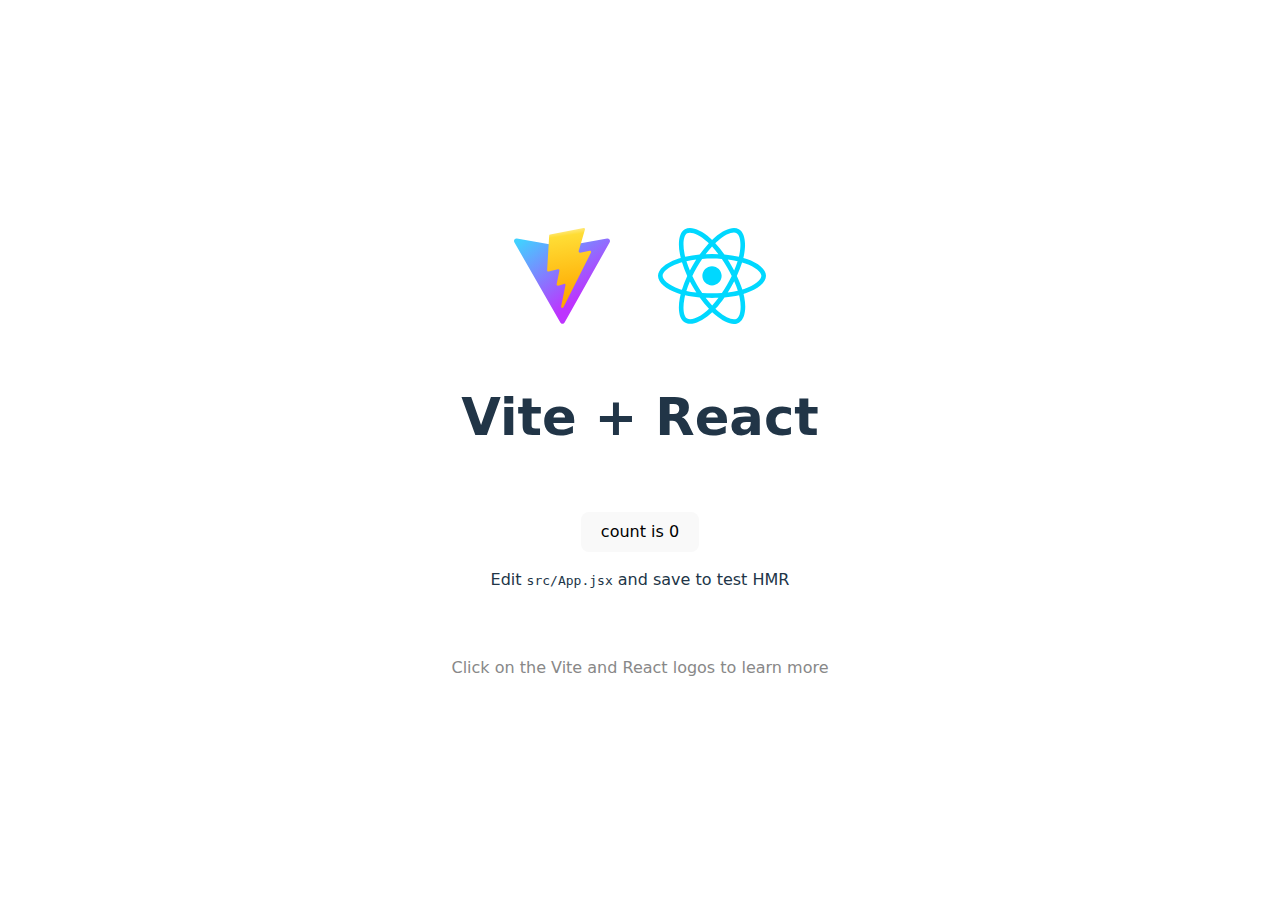
<file: index.html>
<!doctype html>
<html lang="en">
  <head>
    <meta charset="UTF-8" />
    <link rel="icon" type="image/svg+xml" href="/vite.svg" />
    <meta name="viewport" content="width=device-width, initial-scale=1.0" />
    <title>Vite + React</title>
    <script type="module" crossorigin src="/assets/index-BrQhOZ60.js"></script>
    <link rel="stylesheet" crossorigin href="/assets/index-D8b4DHJx.css">
  </head>
  <body>
    <div id="root"></div>
  </body>
</html>
</file>
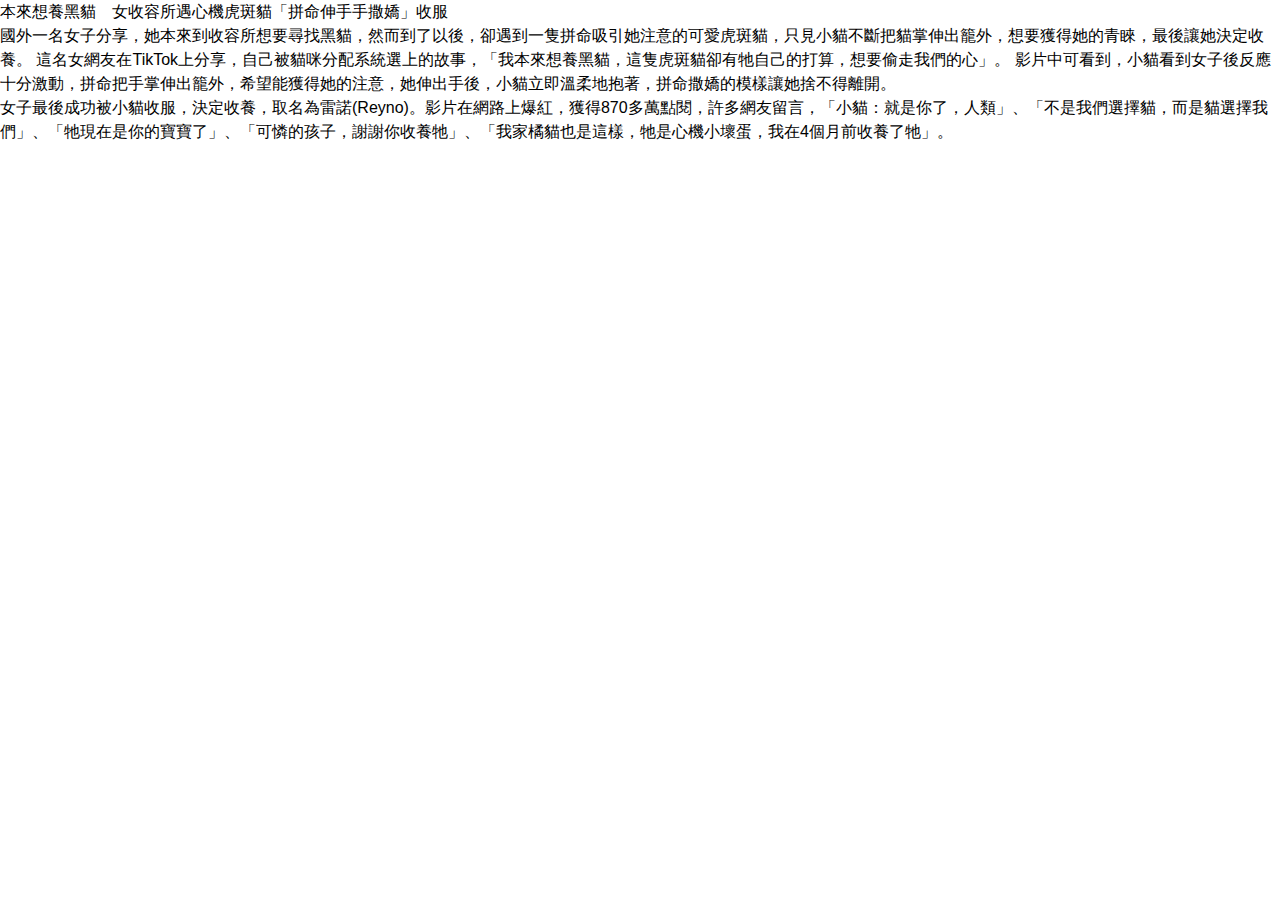
<file: 01text.html>
<!DOCTYPE html>
<html lang="en">

<head>
    <meta charset="UTF-8">
    <meta name="viewport" content="width=device-width, initial-scale=1.0">
    <title>Document</title>
    <link rel="stylesheet" href="./src/css/app0805-1.css">
    <h1>本來想養黑貓　女收容所遇心機虎斑貓「拼命伸手手撒嬌」收服</h1>
</head>

<body>
    <p>
        國外一名女子分享，她本來到收容所想要尋找黑貓，然而到了以後，卻遇到一隻拼命吸引她注意的可愛虎斑貓，只見小貓不斷把貓掌伸出籠外，想要獲得她的青睞，最後讓她決定收養。

        這名女網友在TikTok上分享，自己被貓咪分配系統選上的故事，「我本來想養黑貓，這隻虎斑貓卻有牠自己的打算，想要偷走我們的心」。
        影片中可看到，小貓看到女子後反應十分激動，拼命把手掌伸出籠外，希望能獲得她的注意，她伸出手後，小貓立即溫柔地抱著，拼命撒嬌的模樣讓她捨不得離開。
    </p>

    <p>
        女子最後成功被小貓收服，決定收養，取名為雷諾(Reyno)。影片在網路上爆紅，獲得870多萬點閱，許多網友留言，「小貓：就是你了，人類」、「不是我們選擇貓，而是貓選擇我們」、「牠現在是你的寶寶了」、「可憐的孩子，謝謝你收養牠」、「我家橘貓也是這樣，牠是心機小壞蛋，我在4個月前收養了牠」。
    </p>

    <a href="https://pets.ettoday.net/news/3008905"></a>
</body>

</html>
</file>
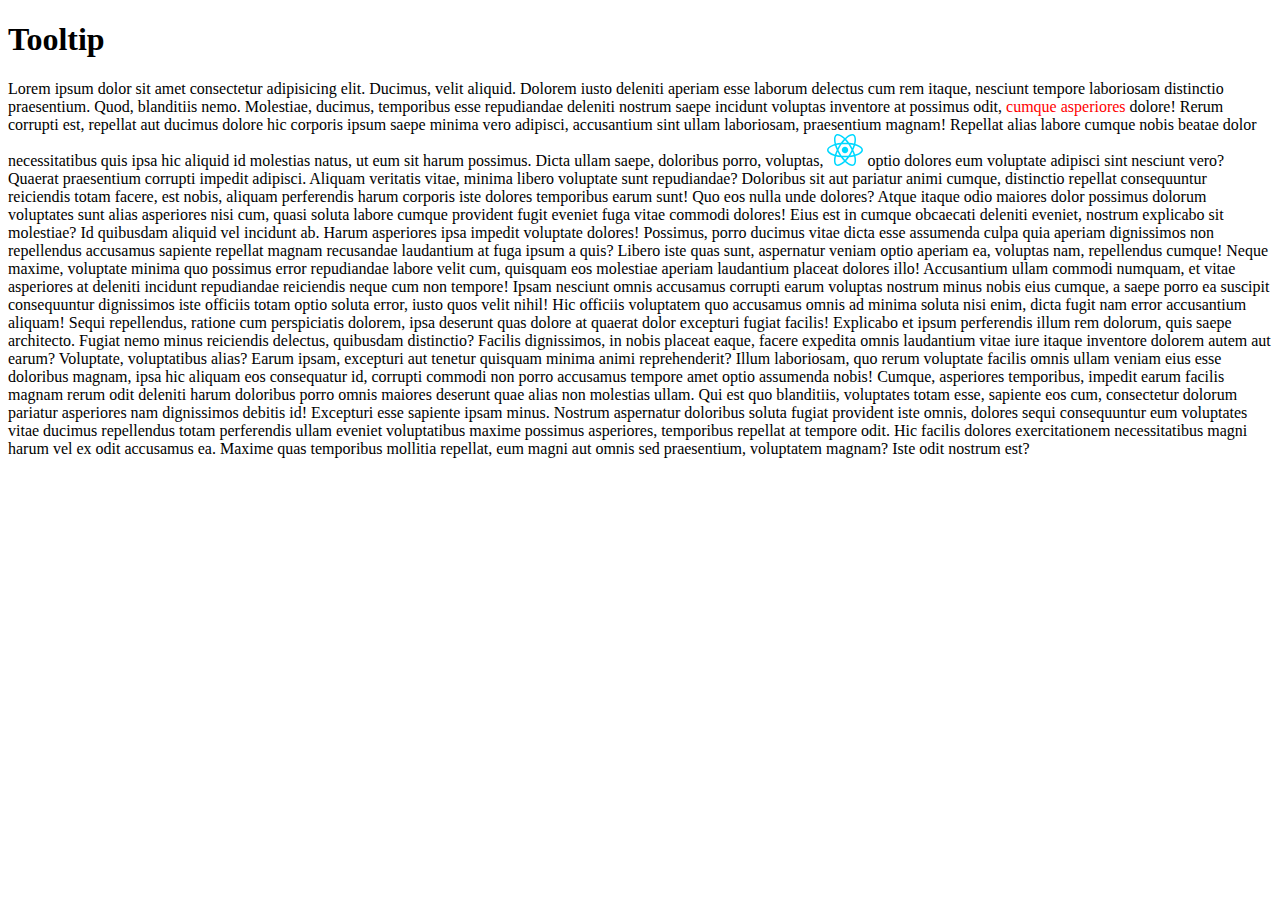
<file: src/pages/tooltip-text.html>
<!DOCTYPE html>
<html lang="en">

<head>
    <meta charset="UTF-8">
    <meta name="viewport" content="width=device-width, initial-scale=1.0">
    <title>Document</title>
    <style>
        a {
            text-decoration: none;
            color: red;
        }

        a:hover {
            text-decoration: underline;
        }

        .ttpShow {
            display: none;
        }

        #ttpPanel {
            background-color: aqua;
            width: 200px;
            text-align: left;
            border: 3px solid #ccc;
            position: absolute;
            z-index: 99;
            padding: 15px;
            display: none;
        }
    </style>
</head>

<body>

    <div class="wrap">
        <h1>Tooltip</h1>
        <p>Lorem ipsum dolor sit amet consectetur adipisicing elit. Ducimus, velit aliquid. Dolorem iusto deleniti
            aperiam esse laborum delectus cum rem itaque, nesciunt tempore laboriosam distinctio praesentium. Quod,
            blanditiis nemo. Molestiae, ducimus, temporibus esse repudiandae deleniti nostrum saepe incidunt voluptas
            inventore at possimus odit,
            <a href="#">
                cumque asperiores
                <span class="ttpShow">Tooltip內容說明。。。</span>
            </a>
            dolore! Rerum corrupti est, repellat aut ducimus dolore hic
            corporis ipsum saepe minima vero adipisci, accusantium sint ullam laboriosam, praesentium magnam! Repellat
            alias labore cumque nobis beatae dolor necessitatibus quis ipsa hic aliquid id molestias natus, ut eum sit
            harum possimus. Dicta ullam saepe, doloribus porro, voluptas,
            <a href="#">
                <img src="../assets/react.svg" alt="">
                <span class="ttpShow">圖片說明</span>
            </a>
            optio dolores eum voluptate adipisci sint
            nesciunt vero? Quaerat praesentium corrupti impedit adipisci. Aliquam veritatis vitae, minima libero
            voluptate sunt repudiandae? Doloribus sit aut pariatur animi cumque, distinctio repellat consequuntur
            reiciendis totam facere, est nobis, aliquam perferendis harum corporis iste dolores temporibus earum sunt!
            Quo eos nulla unde dolores? Atque itaque odio maiores dolor possimus dolorum voluptates sunt alias
            asperiores nisi cum, quasi soluta labore cumque provident fugit eveniet fuga vitae commodi dolores! Eius est
            in cumque obcaecati deleniti eveniet, nostrum explicabo sit molestiae? Id quibusdam aliquid vel incidunt ab.
            Harum asperiores ipsa impedit voluptate dolores! Possimus, porro ducimus vitae dicta esse assumenda culpa
            quia aperiam dignissimos non repellendus accusamus sapiente repellat magnam recusandae laudantium at fuga
            ipsum a quis? Libero iste quas sunt, aspernatur veniam optio aperiam ea, voluptas nam, repellendus cumque!
            Neque maxime, voluptate minima quo possimus error repudiandae labore velit cum, quisquam eos molestiae
            aperiam laudantium placeat dolores illo! Accusantium ullam commodi numquam, et vitae asperiores at deleniti
            incidunt repudiandae reiciendis neque cum non tempore! Ipsam nesciunt omnis accusamus corrupti earum
            voluptas nostrum minus nobis eius cumque, a saepe porro ea suscipit consequuntur dignissimos iste officiis
            totam optio soluta error, iusto quos velit nihil! Hic officiis voluptatem quo accusamus omnis ad minima
            soluta nisi enim, dicta fugit nam error accusantium aliquam! Sequi repellendus, ratione cum perspiciatis
            dolorem, ipsa deserunt quas dolore at quaerat dolor excepturi fugiat facilis! Explicabo et ipsum perferendis
            illum rem dolorum, quis saepe architecto. Fugiat nemo minus reiciendis delectus, quibusdam distinctio?
            Facilis dignissimos, in nobis placeat eaque, facere expedita omnis laudantium vitae iure itaque inventore
            dolorem autem aut earum? Voluptate, voluptatibus alias? Earum ipsam, excepturi aut tenetur quisquam minima
            animi reprehenderit? Illum laboriosam, quo rerum voluptate facilis omnis ullam veniam eius esse doloribus
            magnam, ipsa hic aliquam eos consequatur id, corrupti commodi non porro accusamus tempore amet optio
            assumenda nobis! Cumque, asperiores temporibus, impedit earum facilis magnam rerum odit deleniti harum
            doloribus porro omnis maiores deserunt quae alias non molestias ullam. Qui est quo blanditiis, voluptates
            totam esse, sapiente eos cum, consectetur dolorum pariatur asperiores nam dignissimos debitis id! Excepturi
            esse sapiente ipsam minus. Nostrum aspernatur doloribus soluta fugiat provident iste omnis, dolores sequi
            consequuntur eum voluptates vitae ducimus repellendus totam perferendis ullam eveniet voluptatibus maxime
            possimus asperiores, temporibus repellat at tempore odit. Hic facilis dolores exercitationem necessitatibus
            magni harum vel ex odit accusamus ea. Maxime quas temporibus mollitia repellat, eum magni aut omnis sed
            praesentium, voluptatem magnam? Iste odit nostrum est?
        </p>
    </div>

    <!-- jQuery CDN -->
    <script src="https://code.jquery.com/jquery-3.7.1.min.js"></script>

    <!-- 自己寫的 -->
    <script>
        $(function () {
            // has=>檢查是否有指定的名稱
            $('a:has(.ttpShow)').mouseover(function (e) {
                $('body').append('<div id="ttpPanel">' + $(this).children('.ttpShow').html() + '</div>');
                $('#ttpPanel').css({ top: (e.pageY + 10) + 'px', left: (e.pageX + 10) + 'px', }).fadeIn('fast');
            }).mousemove(function (e) {
                $('#ttpPanel').css({ top: (e.pageY + 10) + 'px', left: (e.pageX + 10) + 'px', });
            }).mouseout(function () {
                $('#ttpPanel').remove();
            })
        })
    </script>
</body>

</html>
</file>
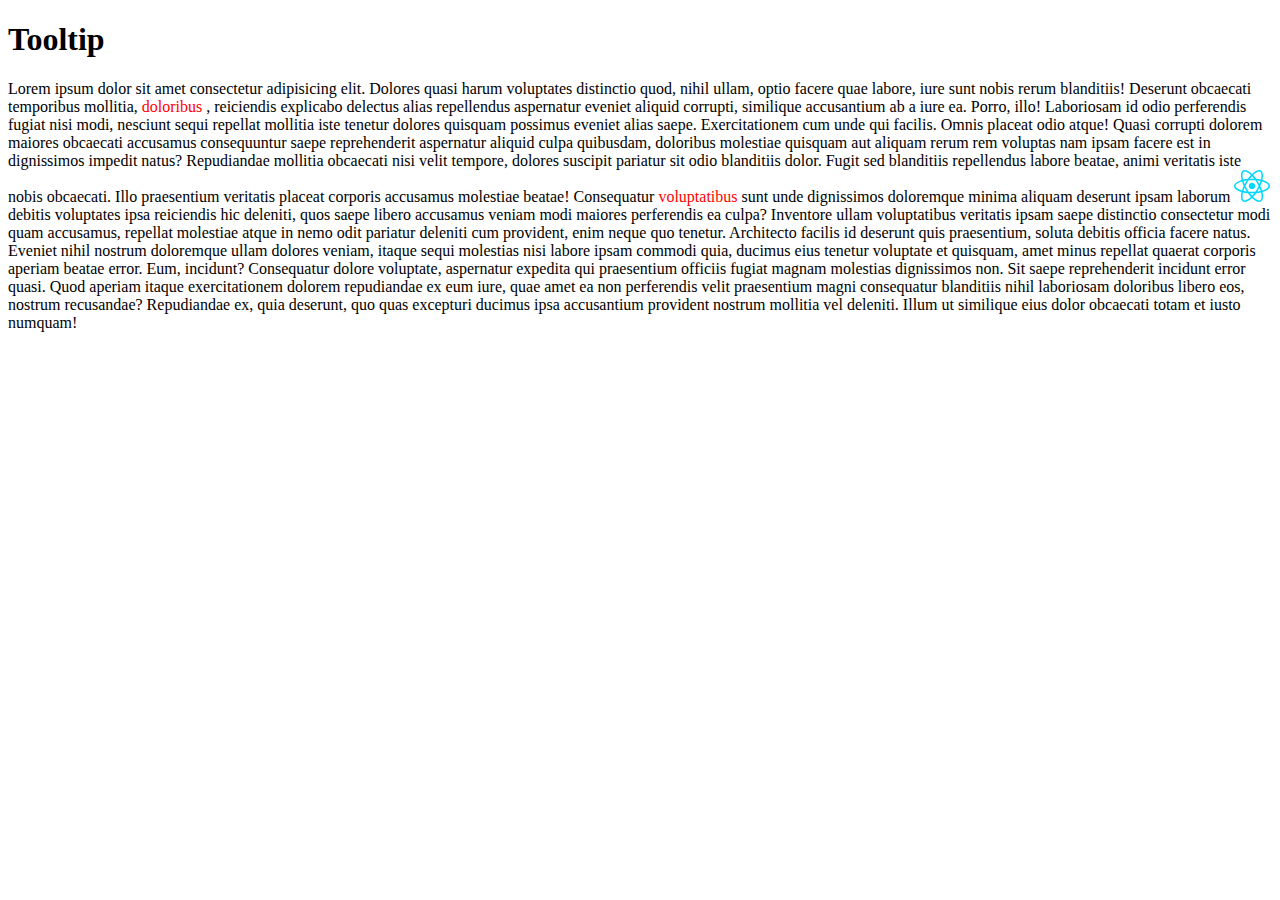
<file: src/pages/tooltip.html>
<!DOCTYPE html>
<html lang="en">

<head>
    <meta charset="UTF-8">
    <meta name="viewport" content="width=device-width, initial-scale=1.0">
    <title>Document</title>
    <style>
        a {
            text-decoration: none;
            color: red;
        }

        a:hover {
            text-decoration: underline;
        }

        .ttpShow {
            display: none;
        }

        #ttpPanel {
            background-color: aqua;
            width: 200px;
            text-align: left;
            border: 3px solid #ccc;
            position: absolute;
            z-index: 99;
            padding: 15px;
            display: none;
        }
    </style>
</head>

<body>

    <div class="wrap">
        <h1>Tooltip</h1>
        <p>Lorem ipsum dolor sit amet consectetur adipisicing elit. Dolores quasi harum voluptates distinctio quod,
            nihil ullam, optio facere quae labore, iure sunt nobis rerum blanditiis! Deserunt obcaecati temporibus
            mollitia,
            <a href="#">
                doloribus
                <span class="ttpShow">doloribus內容說明。。。</span>
            </a>, reiciendis explicabo delectus alias repellendus aspernatur eveniet aliquid corrupti,
            similique accusantium ab a iure ea. Porro, illo! Laboriosam id odio perferendis fugiat nisi modi, nesciunt
            sequi repellat mollitia iste tenetur dolores quisquam possimus eveniet alias saepe. Exercitationem cum unde
            qui facilis. Omnis placeat odio atque! Quasi corrupti dolorem maiores obcaecati accusamus consequuntur saepe
            reprehenderit aspernatur aliquid culpa quibusdam, doloribus molestiae quisquam aut aliquam rerum rem
            voluptas nam ipsam facere est in dignissimos impedit natus? Repudiandae mollitia obcaecati nisi velit
            tempore, dolores suscipit pariatur sit odio blanditiis dolor. Fugit sed blanditiis repellendus labore
            beatae, animi veritatis iste nobis obcaecati. Illo praesentium veritatis placeat corporis accusamus
            molestiae beatae! Consequatur
            <a href="#">
                voluptatibus
                <span class="ttpShow">voluptatibus內容說明。。。</span>
            </a>
            sunt unde dignissimos doloremque minima aliquam deserunt ipsam
            laborum
            <a href="#">
                <img src="../assets/react.svg" alt="">
                <span class="ttpShow">圖片說明</span>
            </a>


            debitis voluptates ipsa reiciendis hic deleniti, quos saepe libero accusamus veniam modi maiores
            perferendis ea culpa? Inventore ullam voluptatibus veritatis ipsam saepe distinctio consectetur modi quam
            accusamus, repellat molestiae atque in nemo odit pariatur deleniti cum provident, enim neque quo tenetur.
            Architecto facilis id deserunt quis praesentium, soluta debitis officia facere natus. Eveniet nihil nostrum
            doloremque ullam dolores veniam, itaque sequi molestias nisi labore ipsam commodi quia, ducimus eius tenetur
            voluptate et quisquam, amet minus repellat quaerat corporis aperiam beatae error. Eum, incidunt? Consequatur
            dolore voluptate, aspernatur expedita qui praesentium officiis fugiat magnam molestias dignissimos non. Sit
            saepe reprehenderit incidunt error quasi. Quod aperiam itaque exercitationem dolorem repudiandae ex eum
            iure, quae amet ea non perferendis velit praesentium magni consequatur blanditiis nihil laboriosam doloribus
            libero eos, nostrum recusandae? Repudiandae ex, quia deserunt, quo quas excepturi ducimus ipsa accusantium
            provident nostrum mollitia vel deleniti. Illum ut similique eius dolor obcaecati totam et iusto numquam!
        </p>
    </div>


    <!-- jQuery CDN -->
    <script src="https://code.jquery.com/jquery-3.7.1.min.js"></script>


    <!-- 自己寫的 -->
    <script>
        $(function () {
            // has=>檢查是否有指定的名稱
            $('a:has(.ttpShow)').mouseover(function (e) {
                $('body').append('<div id="ttpPanel">' + $(this).children('.ttpShow').html() + '</div>');
                $('#ttpPanel').css({ top: (e.pageY + 10) + 'px', left: (e.pageX + 10) + 'px' }).fadeIn('fast');
            }).mousemove(function (e) {
                $('#ttpPanel').css({ top: (e.pageY + 10) + 'px', left: (e.pageX + 10) + 'px' });
            }).mouseout(function () {
                $('#ttpPanel').remove();
            })
        })
    </script>




    <!-- <div class="wrap">
        <h1>Tooltip</h1>
        <p>Lorem ipsum dolor sit amet consectetur adipisicing elit. Ducimus, velit aliquid. Dolorem iusto deleniti
            aperiam esse laborum delectus cum rem itaque, nesciunt tempore laboriosam distinctio praesentium. Quod,
            blanditiis nemo. Molestiae, ducimus, temporibus esse repudiandae deleniti nostrum saepe incidunt voluptas
            inventore at possimus odit,
            <a href="#">
                cumque asperiores
                <span class="ttpShow">Tooltip內容說明。。。</span>
            </a>
            dolore! Rerum corrupti est, repellat aut ducimus dolore hic
            corporis ipsum saepe minima vero adipisci, accusantium sint ullam laboriosam, praesentium magnam! Repellat
            alias labore cumque nobis beatae dolor necessitatibus quis ipsa hic aliquid id molestias natus, ut eum sit
            harum possimus. Dicta ullam saepe, doloribus porro, voluptas,
            <a href="#" >
                <img src="../assets/react.svg" alt=""> 
                <span class="ttpShow">圖片說明</span>
            </a>
            optio dolores eum voluptate adipisci sint
            nesciunt vero? Quaerat praesentium corrupti impedit adipisci. Aliquam veritatis vitae, minima libero
            voluptate sunt repudiandae? Doloribus sit aut pariatur animi cumque, distinctio repellat consequuntur
            reiciendis totam facere, est nobis, aliquam perferendis harum corporis iste dolores temporibus earum sunt!
            Quo eos nulla unde dolores? Atque itaque odio maiores dolor possimus dolorum voluptates sunt alias
            asperiores nisi cum, quasi soluta labore cumque provident fugit eveniet fuga vitae commodi dolores! Eius est
            in cumque obcaecati deleniti eveniet, nostrum explicabo sit molestiae? Id quibusdam aliquid vel incidunt ab.
            Harum asperiores ipsa impedit voluptate dolores! Possimus, porro ducimus vitae dicta esse assumenda culpa
            quia aperiam dignissimos non repellendus accusamus sapiente repellat magnam recusandae laudantium at fuga
            ipsum a quis? Libero iste quas sunt, aspernatur veniam optio aperiam ea, voluptas nam, repellendus cumque!
            Neque maxime, voluptate minima quo possimus error repudiandae labore velit cum, quisquam eos molestiae
            aperiam laudantium placeat dolores illo! Accusantium ullam commodi numquam, et vitae asperiores at deleniti
            incidunt repudiandae reiciendis neque cum non tempore! Ipsam nesciunt omnis accusamus corrupti earum
            voluptas nostrum minus nobis eius cumque, a saepe porro ea suscipit consequuntur dignissimos iste officiis
            totam optio soluta error, iusto quos velit nihil! Hic officiis voluptatem quo accusamus omnis ad minima
            soluta nisi enim, dicta fugit nam error accusantium aliquam! Sequi repellendus, ratione cum perspiciatis
            dolorem, ipsa deserunt quas dolore at quaerat dolor excepturi fugiat facilis! Explicabo et ipsum perferendis
            illum rem dolorum, quis saepe architecto. Fugiat nemo minus reiciendis delectus, quibusdam distinctio?
            Facilis dignissimos, in nobis placeat eaque, facere expedita omnis laudantium vitae iure itaque inventore
            dolorem autem aut earum? Voluptate, voluptatibus alias? Earum ipsam, excepturi aut tenetur quisquam minima
            animi reprehenderit? Illum laboriosam, quo rerum voluptate facilis omnis ullam veniam eius esse doloribus
            magnam, ipsa hic aliquam eos consequatur id, corrupti commodi non porro accusamus tempore amet optio
            assumenda nobis! Cumque, asperiores temporibus, impedit earum facilis magnam rerum odit deleniti harum
            doloribus porro omnis maiores deserunt quae alias non molestias ullam. Qui est quo blanditiis, voluptates
            totam esse, sapiente eos cum, consectetur dolorum pariatur asperiores nam dignissimos debitis id! Excepturi
            esse sapiente ipsam minus. Nostrum aspernatur doloribus soluta fugiat provident iste omnis, dolores sequi
            consequuntur eum voluptates vitae ducimus repellendus totam perferendis ullam eveniet voluptatibus maxime
            possimus asperiores, temporibus repellat at tempore odit. Hic facilis dolores exercitationem necessitatibus
            magni harum vel ex odit accusamus ea. Maxime quas temporibus mollitia repellat, eum magni aut omnis sed
            praesentium, voluptatem magnam? Iste odit nostrum est?
        </p>
    </div>-->

    <!-- jQuery CDN -->
    <!-- <script src="https://code.jquery.com/jquery-3.7.1.slim.min.js"
        integrity="sha256-kmHvs0B+OpCW5GVHUNjv9rOmY0IvSIRcf7zGUDTDQM8=" crossorigin="anonymous"></script> -->

    <!-- 自己寫的 -->
    <!-- <script>
        $(function () {
            // has=>檢查是否有指定的名稱
            $('a:has(.ttpShow)').mouseover(function (e) {
                $('body').append('<div id="ttpPanel">' + $(this).children('.ttpShow').html() + '</div>');
                $('#ttpPanel').css({ top: (e.pageY+10) + 'px', left: (e.pageX+10) + 'px', }).fadeIn('fast');
            }).mousemove(function (e) {
                $('#ttpPanel').css({ top: (e.pageY+10) + 'px', left: (e.pageX+10) + 'px', });
            }).mouseout(function () {
                $('#ttpPanel').remove();
            })
        })
    </script> -->
</body>

</html>
</file>
<file: assets/index-D8b4DHJx.css>
:root{font-family:system-ui,Avenir,Helvetica,Arial,sans-serif;line-height:1.5;font-weight:400;color-scheme:light dark;color:#ffffffde;background-color:#242424;font-synthesis:none;text-rendering:optimizeLegibility;-webkit-font-smoothing:antialiased;-moz-osx-font-smoothing:grayscale}a{font-weight:500;color:#646cff;text-decoration:inherit}a:hover{color:#535bf2}body{margin:0;display:flex;place-items:center;min-width:320px;min-height:100vh}h1{font-size:3.2em;line-height:1.1}button{border-radius:8px;border:1px solid transparent;padding:.6em 1.2em;font-size:1em;font-weight:500;font-family:inherit;background-color:#1a1a1a;cursor:pointer;transition:border-color .25s}button:hover{border-color:#646cff}button:focus,button:focus-visible{outline:4px auto -webkit-focus-ring-color}@media (prefers-color-scheme: light){:root{color:#213547;background-color:#fff}a:hover{color:#747bff}button{background-color:#f9f9f9}}#root{max-width:1280px;margin:0 auto;padding:2rem;text-align:center}.logo{height:6em;padding:1.5em;will-change:filter;transition:filter .3s}.logo:hover{filter:drop-shadow(0 0 2em #646cffaa)}.logo.react:hover{filter:drop-shadow(0 0 2em #61dafbaa)}@keyframes logo-spin{0%{transform:rotate(0)}to{transform:rotate(360deg)}}@media (prefers-reduced-motion: no-preference){a:nth-of-type(2) .logo{animation:logo-spin infinite 20s linear}}.card{padding:2em}.read-the-docs{color:#888}
</file>
<file: src/css/app0805-1.css>
@charset "UTF-8";

/* CSS Reset */
* {
    box-sizing: border-box;
}

html,body,div,span,applet,object,iframe,h1,h2,h3,h4,h5,h6,p,blockquote,pre,a,abbr,acronym,address,big,cite,code,del,dfn,em,img,ins,kbd,q,s,samp,small,strike,strong,sub,sup,tt,var,b,u,i,center,dl,dt,dd,ol,ul,li,fieldset,form,label,legend,table,caption,tbody,tfoot,thead,tr,th,td,article,aside,canvas,details,embed,figure,figcaption,footer,header,hgroup,menu,nav,output,ruby,section,summary,time,mark,audio,
video {
    margin: 0;
    padding: 0;
    font-size: 100%;
}

/* 重置字體 */
body {
    /* 需要""的字體名稱有：二個英文單字含空格、中文字體名稱
       不需要引號""的字體名稱有：一個單字、有「-」隔開(沒有空格)
       也可以全部都給引號「""」 */
    font-family:/*西文*/ -apple-system, BlinkMacSystemFont, "Segoe UI", Roboto, Ubuntu, "Helvetica Neue", Helvetica, Arial,
                /*中文*/ "蘋方-繁", "PingFang TC", "黑體-繁", "Heiti TC", "微軟正黑體", "Microsoft JhengHei",  sans-serif;
    line-height: 1.5;
}

/* 重置標題 */
h1,
h2,
h3,
h4,
h5,
h6 {
    font-weight: normal;
}
/* 重置列表 */
ul,
ol {
    list-style: none;
}
/* 重置圖片 */
img {
    display: block;
    width: 100%;
}

#h1{
font-size: 30px;
    color: #3f3a39;
    margin-bottom: 10px;
}



/* <h1>標題</h1>
<p>第一段內文</p>
<p>第二段內文</p>
連結<a href="https://pets.ettoday.net/news/3008905"></a>
*/
</file>
